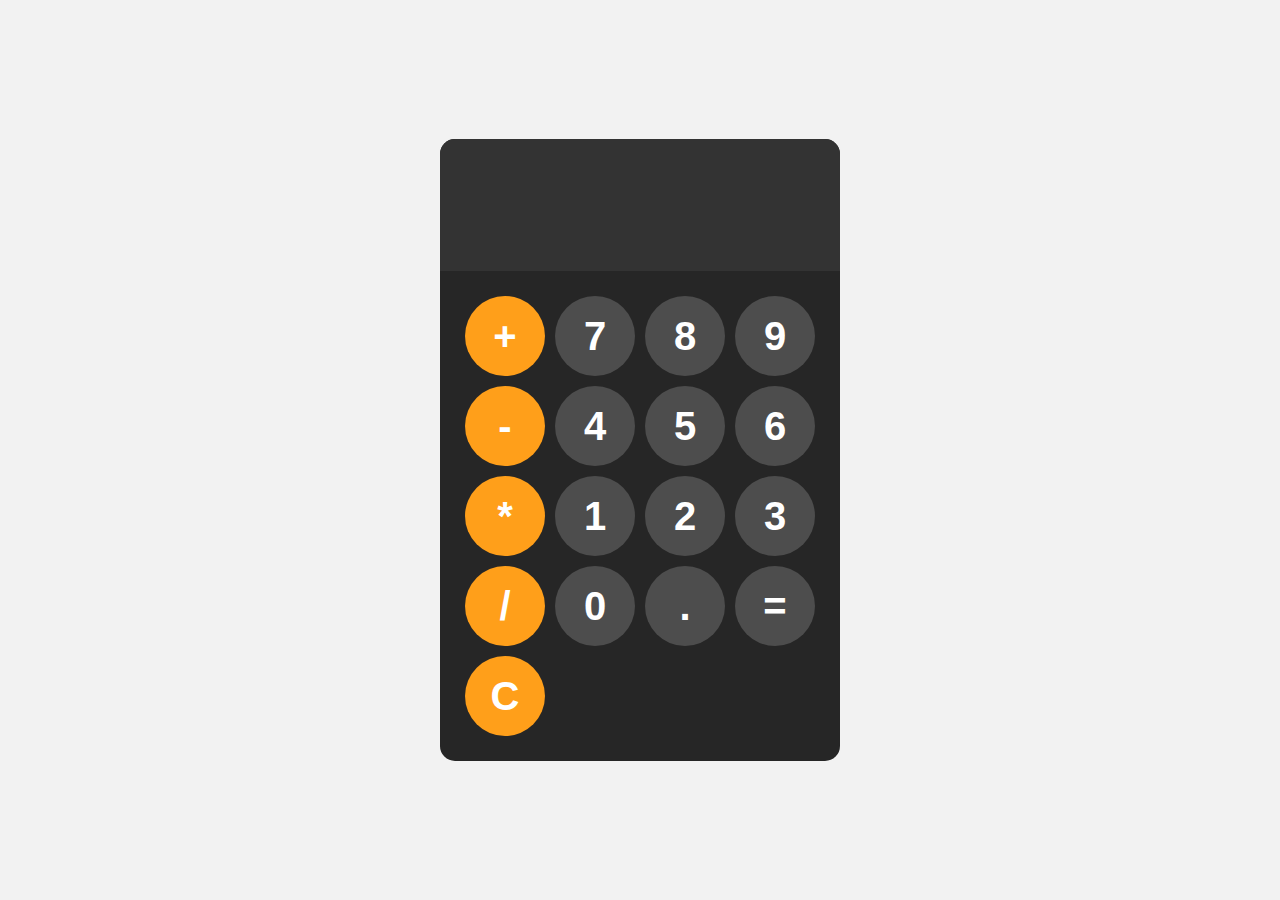
<file: index.html>
<!DOCTYPE html>
<html lang="en">
<head>
  <meta charset="UTF-8">
  <meta name="viewport" content="width=device-width, initial-scale=1.0">
  <title>Calculator</title>
  <link rel="stylesheet" href="style.css">
</head>
<body>
  <div id="calculator">
    <input id="display" readonly>
    <div id="keys">
      <button onclick="appendToDispaly('+')" class="operator-btn">+</button>
      <button onclick="appendToDispaly('7')">7</button>
      <button onclick="appendToDispaly('8')">8</button>
      <button onclick="appendToDispaly('9')">9</button>
      <button onclick="appendToDispaly('-')" class="operator-btn">-</button>
      <button onclick="appendToDispaly('4')">4</button>
      <button onclick="appendToDispaly('5')">5</button>
      <button onclick="appendToDispaly('6')">6</button>
      <button onclick="appendToDispaly('*')" class="operator-btn">*</button>
      <button onclick="appendToDispaly('1')">1</button>
      <button onclick="appendToDispaly('2')">2</button>
      <button onclick="appendToDispaly('3')">3</button>
      <button onclick="appendToDispaly('/')" class="operator-btn">/</button>
      <button onclick="appendToDispaly('0')">0</button>
      <button onclick="appendToDispaly('.')" class="">.</button>
      <button onclick="claculate()">=</button>
      <button onclick="clearDisplay()" class="operator-btn">C</button>
    </div>
  </div>

  <script src="script.js"></script>
</body>
</html>
</file>
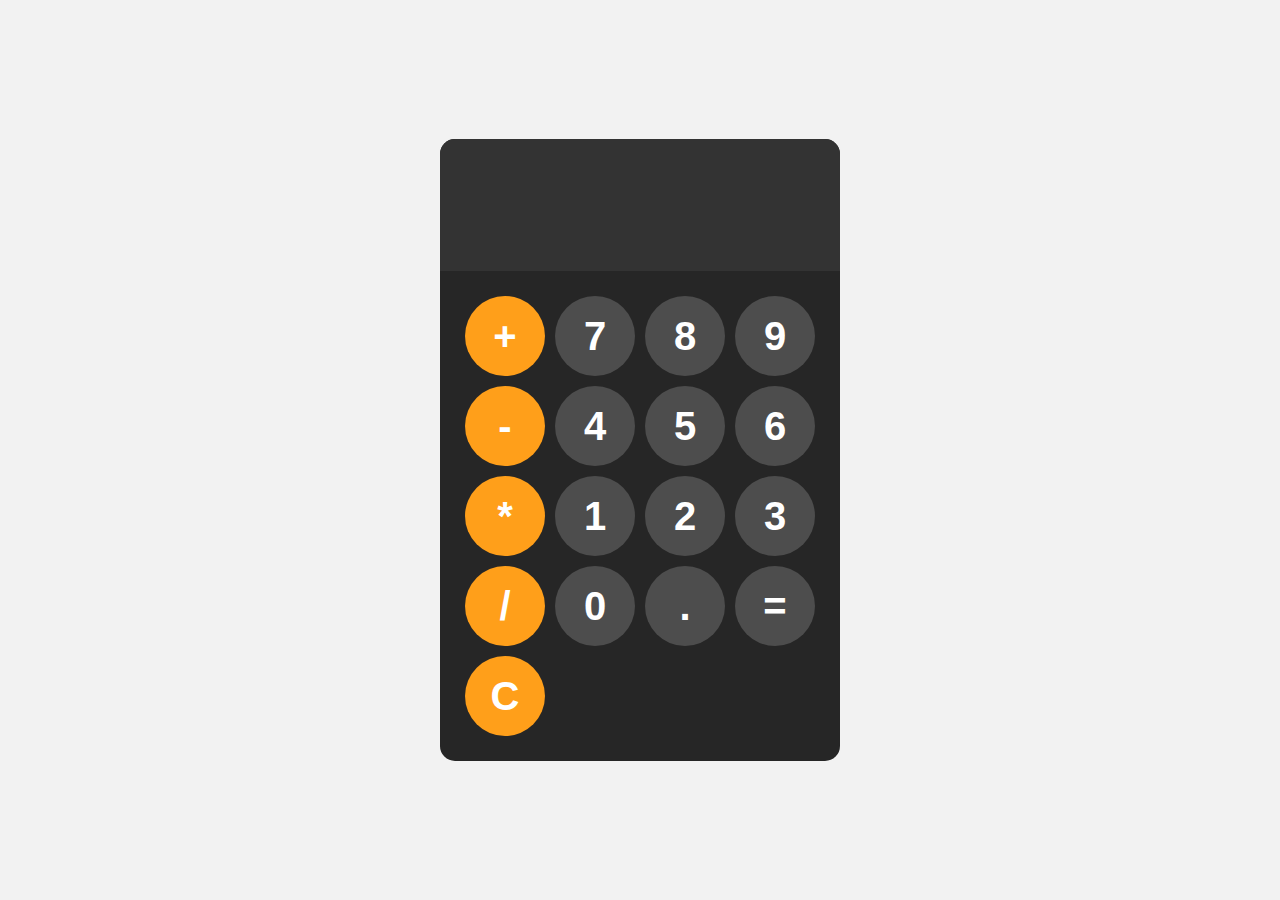
<file: intex.html>
<!DOCTYPE html>
<html lang="en">
<head>
  <meta charset="UTF-8">
  <meta name="viewport" content="width=device-width, initial-scale=1.0">
  <title>Calculator</title>
  <link rel="stylesheet" href="style.css">
</head>
<body>
  <div id="calculator">
    <input id="display" readonly>
    <div id="keys">
      <button onclick="appendToDispaly('+')" class="operator-btn">+</button>
      <button onclick="appendToDispaly('7')">7</button>
      <button onclick="appendToDispaly('8')">8</button>
      <button onclick="appendToDispaly('9')">9</button>
      <button onclick="appendToDispaly('-')" class="operator-btn">-</button>
      <button onclick="appendToDispaly('4')">4</button>
      <button onclick="appendToDispaly('5')">5</button>
      <button onclick="appendToDispaly('6')">6</button>
      <button onclick="appendToDispaly('*')" class="operator-btn">*</button>
      <button onclick="appendToDispaly('1')">1</button>
      <button onclick="appendToDispaly('2')">2</button>
      <button onclick="appendToDispaly('3')">3</button>
      <button onclick="appendToDispaly('/')" class="operator-btn">/</button>
      <button onclick="appendToDispaly('0')">0</button>
      <button onclick="appendToDispaly('.')" class="">.</button>
      <button onclick="claculate()">=</button>
      <button onclick="clearDisplay()" class="operator-btn">C</button>
    </div>
  </div>

  <script src="script.js"></script>
</body>
</html>
</file>
<file: style.css>
body{
  margin: 0;
  display: flex;
  justify-content: center;
  align-items: center;
  height: 100vh;
  background-color: hsl(0, 0%, 95%);
}
#calculator{
  font-family: Arial, sans-serif;
  background-color: hsl(0, 0%, 15%);
  border-radius: 15px;
  max-width: 400px;
  overflow: hidden;
}
#display{
  box-sizing: border-box;
  width: 100%;
  padding: 20px;
  padding-right: 40px;
  font-size: 5rem;
  text-align: right;
  border: none;
  background-color: hsl(0, 0%, 20%);
  color: white;
}
#keys{
  display: grid;
  grid-template-columns: repeat(4,1fr);
  gap: 10px;
  padding: 25px;
}
button{
  width: 80px;
  height: 80px;
  border-radius: 40px;
  border: none;
  background-color: hsl(0, 0%, 30%);
  color: white;
  font-size: 2.5rem;
  font-weight: bold;
  cursor: pointer;
}
button:hover{
  background-color: hsl(0, 0%, 40%);
}
button:active{
  background-color: hsl(0, 0%, 50%);
}
.operator-btn{
  background-color: hsl(35, 100%, 55%);
}
.operator-btn:hover{
  background-color: hsl(35, 100%, 65%);
}
.operator-btn:active{
  background-color: hsl(35, 100%, 75%);
}
</file>
